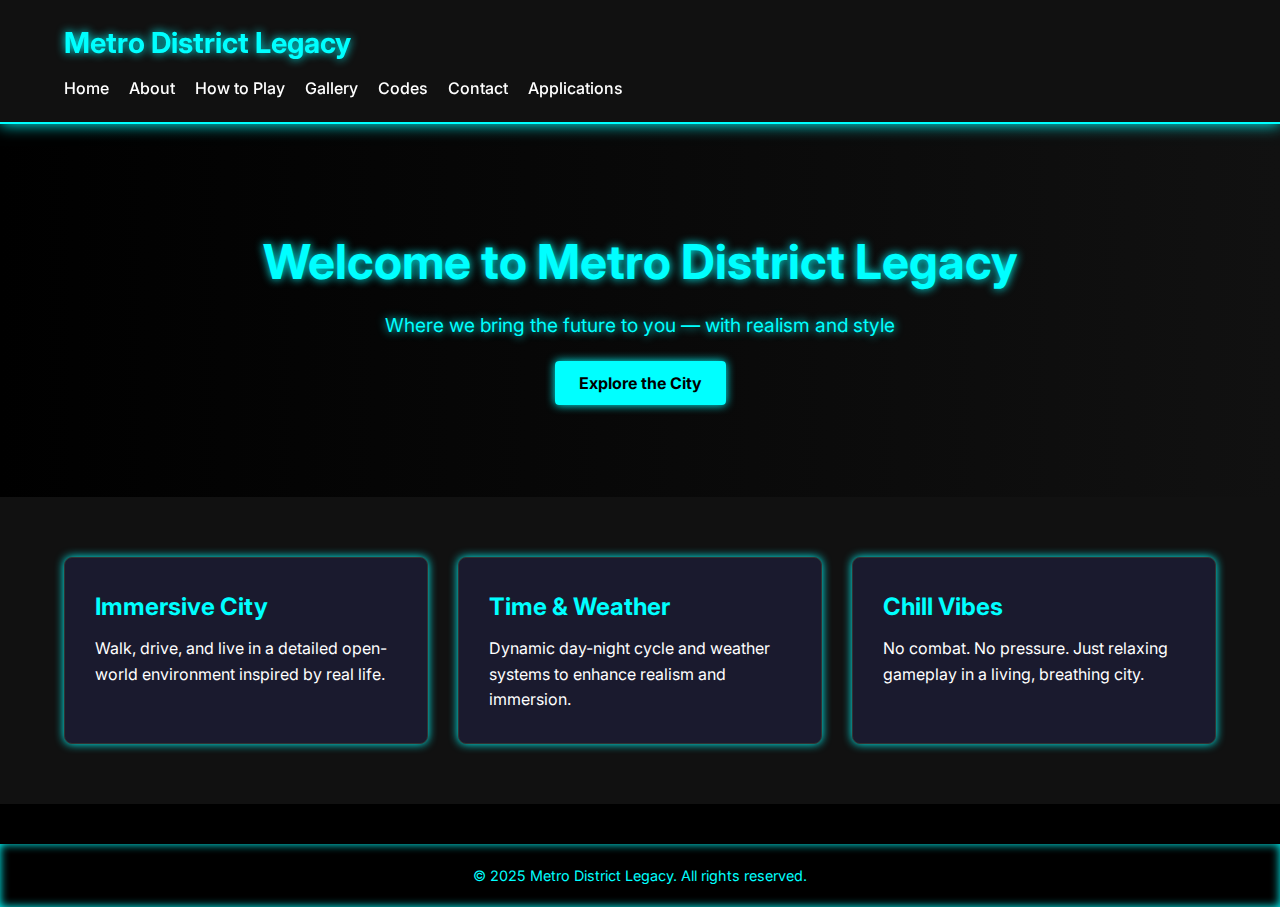
<file: index.html>
<!DOCTYPE html>
<html lang="en">
<head>
  <meta charset="UTF-8" />
  <meta name="viewport" content="width=device-width, initial-scale=1.0" />
  <title>Metro District Legacy</title>
  <link rel="stylesheet" href="style.css" />
  <link href="https://fonts.googleapis.com/css2?family=Inter:wght@400;600&display=swap" rel="stylesheet" />
</head>
<body>
  <header class="site-header">
    <div class="container">
      <div class="logo">Metro District Legacy</div>
      <nav class="nav-links">
        <a href="index.html">Home</a>
        <a href="about.html">About</a>
        <a href="howtoplay.html">How to Play</a>
        <a href="gallery.html">Gallery</a>
        <a href="codes.html">Codes</a>
        <a href="contact.html">Contact</a>
        <a href="applications.html">Applications</a>
      </nav>
    </div>
  </header>

  <section class="hero realistic">
    <div class="container">
      <h1>Welcome to Metro District Legacy</h1>
      <p class="tagline">Where we bring the future to you — with realism and style</p>
      <a href="howtoplay.html" class="button-primary">Explore the City</a>
    </div>
  </section>

  <section class="features">
    <div class="container">
      <div class="feature-grid">
        <div class="feature-card">
          <h2>Immersive City</h2>
          <p>Walk, drive, and live in a detailed open-world environment inspired by real life.</p>
        </div>
        <div class="feature-card">
          <h2>Time & Weather</h2>
          <p>Dynamic day-night cycle and weather systems to enhance realism and immersion.</p>
        </div>
        <div class="feature-card">
          <h2>Chill Vibes</h2>
          <p>No combat. No pressure. Just relaxing gameplay in a living, breathing city.</p>
        </div>
      </div>
    </div>
  </section>

  <footer class="site-footer">
    <div class="container">
      <p>&copy; 2025 Metro District Legacy. All rights reserved.</p>
    </div>
  </footer>
</body>
</html>
</file>
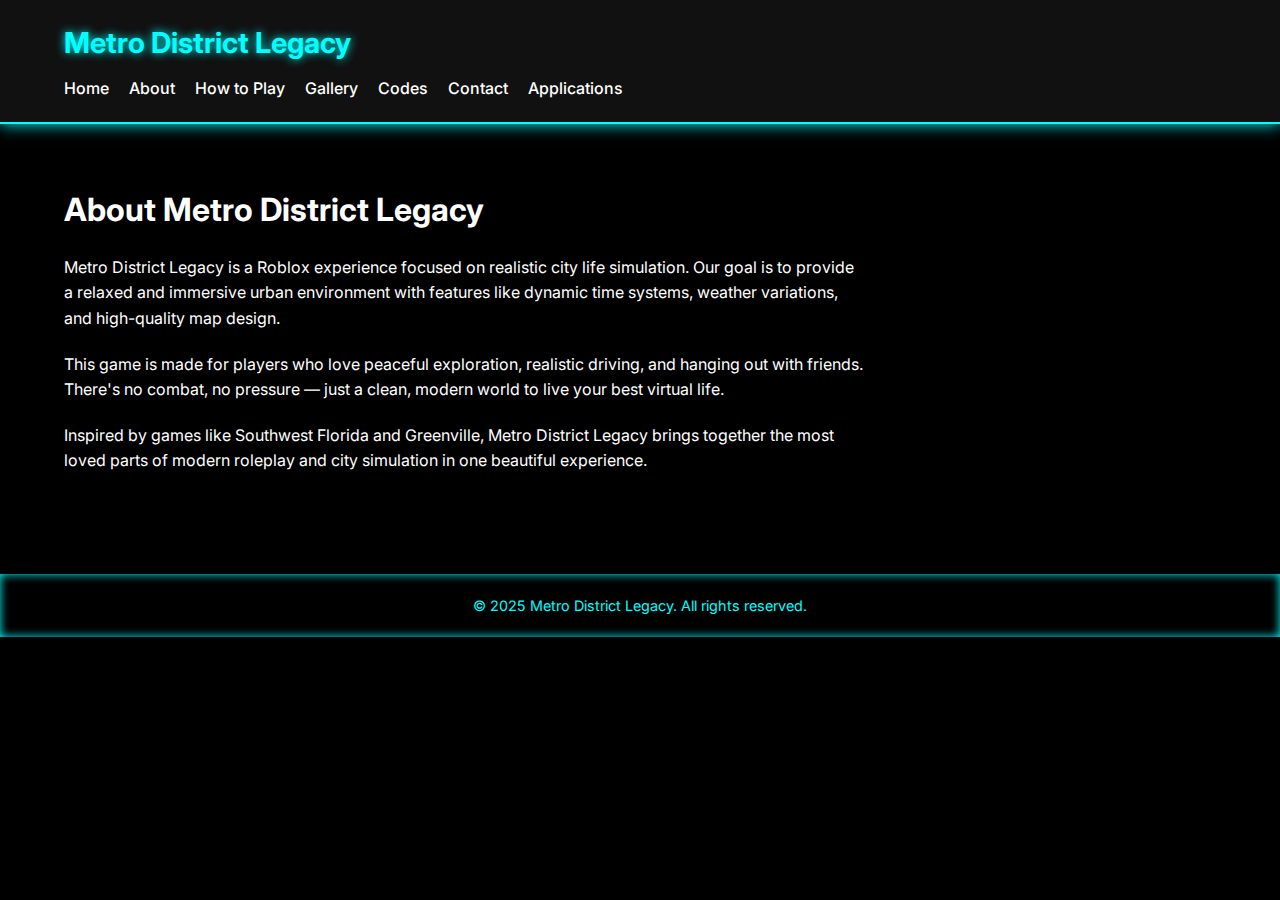
<file: about.html>
<!DOCTYPE html>
<html lang="en">
<head>
  <meta charset="UTF-8" />
  <meta name="viewport" content="width=device-width, initial-scale=1.0" />
  <title>About - Metro District Legacy</title>
  <link rel="stylesheet" href="style.css" />
  <link href="https://fonts.googleapis.com/css2?family=Inter:wght@400;600&display=swap" rel="stylesheet" />
</head>
<body>
  <header class="site-header">
    <div class="container">
      <div class="logo">Metro District Legacy</div>
      <nav class="nav-links">
        <a href="index.html">Home</a>
        <a href="about.html">About</a>
        <a href="howtoplay.html">How to Play</a>
        <a href="gallery.html">Gallery</a>
        <a href="codes.html">Codes</a>
        <a href="contact.html">Contact</a>
        <a href="applications.html">Applications</a>
      </nav>
    </div>
  </header>

  <section class="container" style="padding: 60px 0;">
    <h1>About Metro District Legacy</h1>
    <p style="margin-top: 20px; max-width: 800px;">
      Metro District Legacy is a Roblox experience focused on realistic city life simulation. Our goal is to provide a relaxed and immersive urban environment with features like dynamic time systems, weather variations, and high-quality map design.
    </p>
    <p style="margin-top: 20px; max-width: 800px;">
      This game is made for players who love peaceful exploration, realistic driving, and hanging out with friends. There's no combat, no pressure — just a clean, modern world to live your best virtual life.
    </p>
    <p style="margin-top: 20px; max-width: 800px;">
      Inspired by games like Southwest Florida and Greenville, Metro District Legacy brings together the most loved parts of modern roleplay and city simulation in one beautiful experience.
    </p>
  </section>

  <footer class="site-footer">
    <div class="container">
      <p>&copy; 2025 Metro District Legacy. All rights reserved.</p>
    </div>
  </footer>
</body>
</html>
</file>
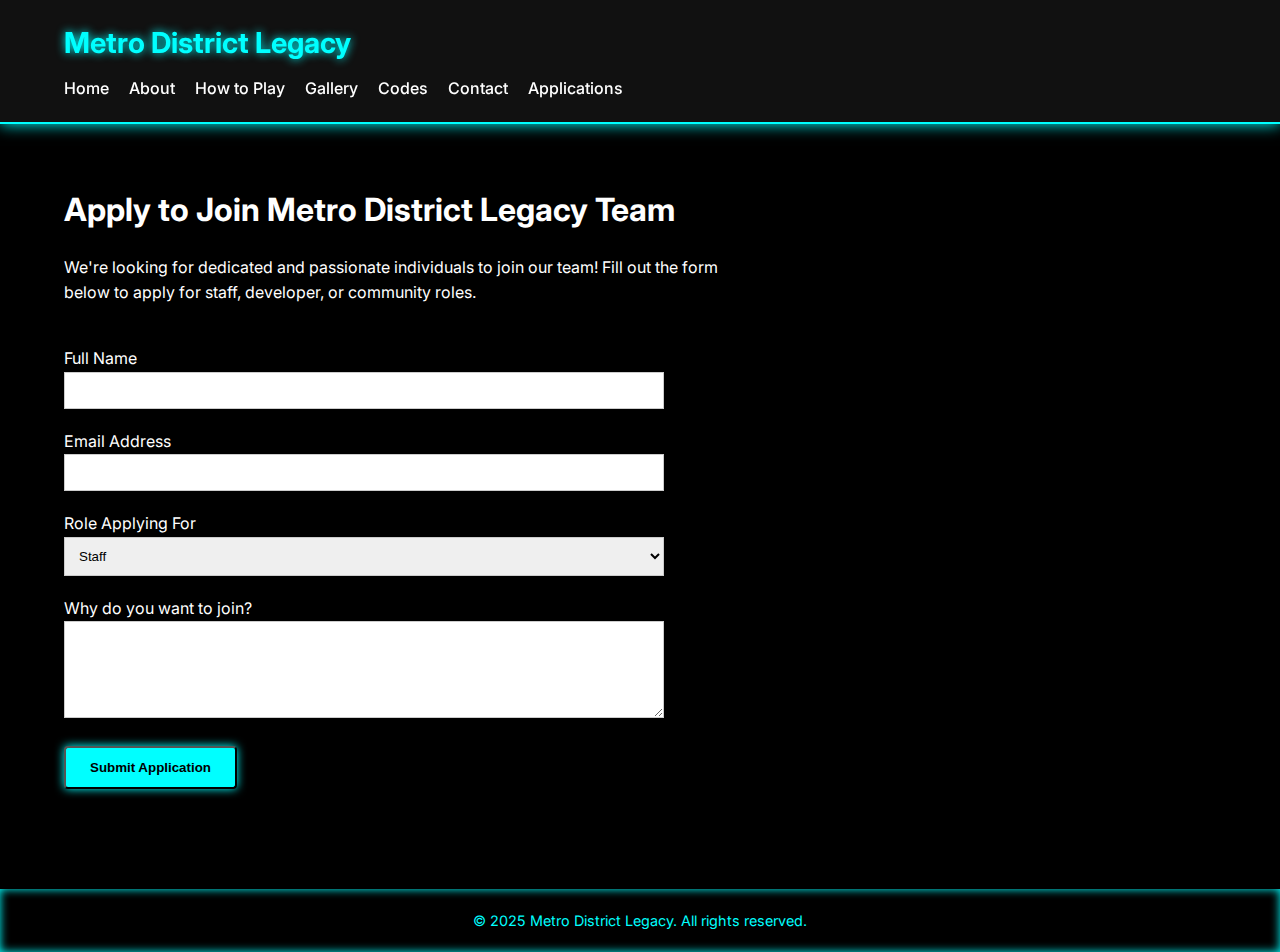
<file: applications.html>
<!DOCTYPE html>
<html lang="en">
<head>
  <meta charset="UTF-8" />
  <meta name="viewport" content="width=device-width, initial-scale=1.0" />
  <title>Applications - Metro District Legacy</title>
  <link rel="stylesheet" href="style.css" />
  <link href="https://fonts.googleapis.com/css2?family=Inter:wght@400;600&display=swap" rel="stylesheet">
</head>
<body>
  <header class="site-header">
    <div class="container">
      <div class="logo">Metro District Legacy</div>
      <nav class="nav-links">
        <a href="index.html">Home</a>
        <a href="about.html">About</a>
        <a href="howtoplay.html">How to Play</a>
        <a href="gallery.html">Gallery</a>
        <a href="codes.html">Codes</a>
        <a href="contact.html">Contact</a>
        <a href="applications.html">Applications</a>
      </nav>
    </div>
  </header>

  <section class="container" style="padding: 60px 0;">
    <h1>Apply to Join Metro District Legacy Team</h1>
    <p style="margin-top: 20px; max-width: 700px;">
      We're looking for dedicated and passionate individuals to join our team! Fill out the form below to apply for staff, developer, or community roles.
    </p>
    <form action="https://formsubmit.co/olisaenebeliuzor@gmail.com" method="POST" style="margin-top: 40px; max-width: 600px;">
      <!-- Avoid spam -->
      <input type="hidden" name="_captcha" value="false">
      <input type="hidden" name="_template" value="box">
      <input type="hidden" name="_subject" value="New Application from Metro District Legacy">

      <div style="margin-bottom: 20px;">
        <label for="name">Full Name</label><br>
        <input type="text" id="name" name="name" required style="width: 100%; padding: 10px; border: 1px solid #ccc;">
      </div>
      <div style="margin-bottom: 20px;">
        <label for="email">Email Address</label><br>
        <input type="email" id="email" name="email" required style="width: 100%; padding: 10px; border: 1px solid #ccc;">
      </div>
      <div style="margin-bottom: 20px;">
        <label for="role">Role Applying For</label><br>
        <select id="role" name="role" required style="width: 100%; padding: 10px; border: 1px solid #ccc;">
          <option value="Staff">Staff</option>
          <option value="Developer">Developer</option>
          <option value="Moderator">Moderator</option>
          <option value="Builder">Builder</option>
          <option value="Scripter">Scripter</option>
          <option value="Tester">Tester</option>
          <option value="UI Designer">UI Designer</option>
          <option value="Animator">Animator</option>
          <option value="3D Modeler">3D Modeler</option>
          <option value="Graphic Designer">Graphic Designer</option>
          <option value="Marketing">Marketing</option>
        </select>
      </div>
      <div style="margin-bottom: 20px;">
        <label for="message">Why do you want to join?</label><br>
        <textarea id="message" name="message" rows="5" required style="width: 100%; padding: 10px; border: 1px solid #ccc;"></textarea>
      </div>
      <button class="button-primary" type="submit">Submit Application</button>
    </form>
  </section>

  <footer class="site-footer">
    <div class="container">
      <p>&copy; 2025 Metro District Legacy. All rights reserved.</p>
    </div>
  </footer>
</body>
</html>
</file>
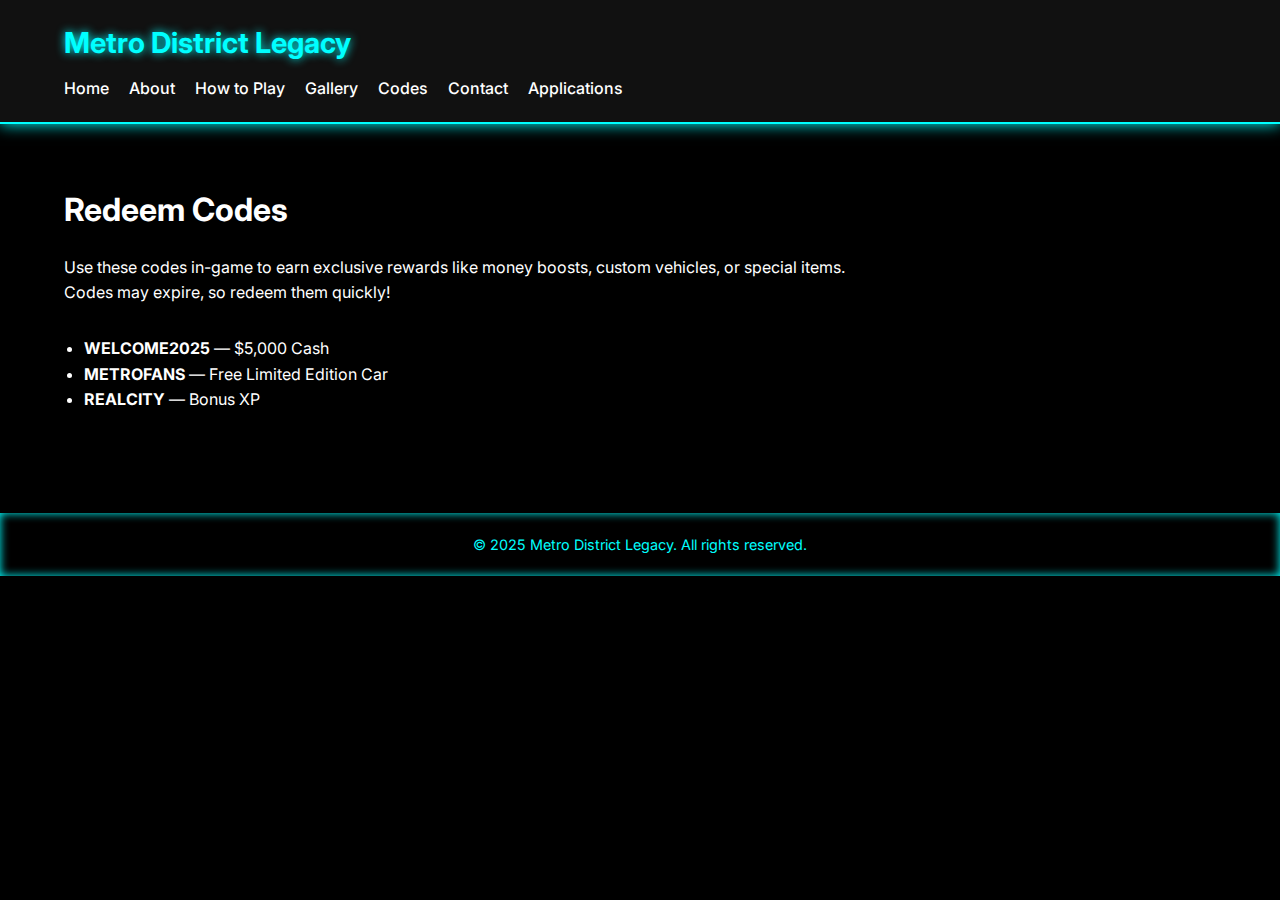
<file: codes.html>
<!DOCTYPE html>
<html lang="en">
<head>
  <meta charset="UTF-8" />
  <meta name="viewport" content="width=device-width, initial-scale=1.0" />
  <title>Codes - Metro District Legacy</title>
  <link rel="stylesheet" href="style.css" />
  <link href="https://fonts.googleapis.com/css2?family=Inter:wght@400;600&display=swap" rel="stylesheet" />
</head>
<body>
  <header class="site-header">
    <div class="container">
      <div class="logo">Metro District Legacy</div>
      <nav class="nav-links">
        <a href="index.html">Home</a>
        <a href="about.html">About</a>
        <a href="howtoplay.html">How to Play</a>
        <a href="gallery.html">Gallery</a>
        <a href="codes.html">Codes</a>
        <a href="contact.html">Contact</a>
        <a href="applications.html">Applications</a>
      </nav>
    </div>
  </header>

  <section class="container" style="padding: 60px 0;">
    <h1>Redeem Codes</h1>
    <p style="margin-top: 20px; max-width: 800px;">
      Use these codes in-game to earn exclusive rewards like money boosts, custom vehicles, or special items. Codes may expire, so redeem them quickly!
    </p>
    <ul style="margin-top: 30px; list-style-type: disc; padding-left: 20px; max-width: 800px;">
      <li><strong>WELCOME2025</strong> — $5,000 Cash</li>
      <li><strong>METROFANS</strong> — Free Limited Edition Car</li>
      <li><strong>REALCITY</strong> — Bonus XP</li>
    </ul>
  </section>

  <footer class="site-footer">
    <div class="container">
      <p>&copy; 2025 Metro District Legacy. All rights reserved.</p>
    </div>
  </footer>
</body>
</html>
</file>
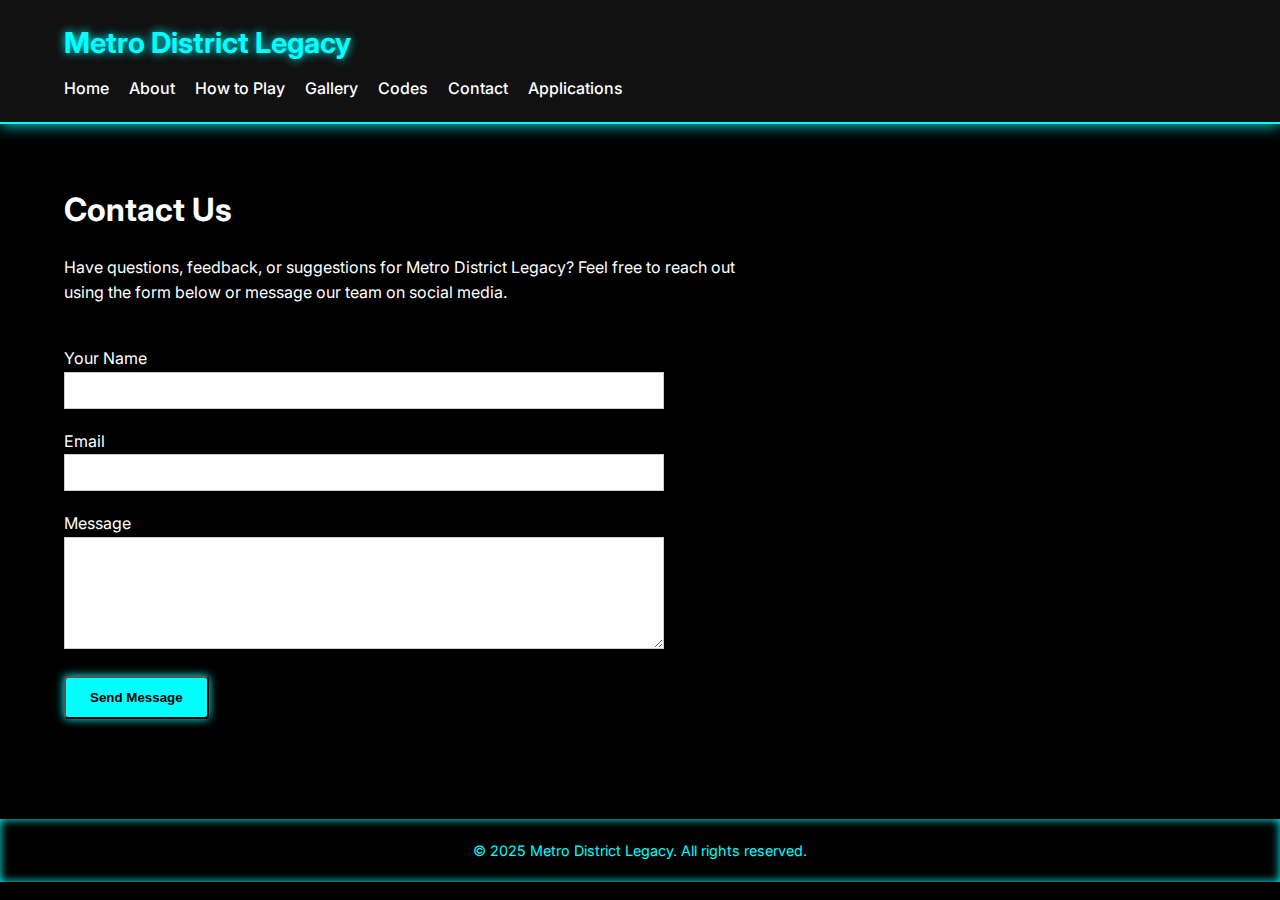
<file: contact.html>
<!DOCTYPE html>
<html lang="en">
<head>
  <meta charset="UTF-8" />
  <meta name="viewport" content="width=device-width, initial-scale=1.0" />
  <title>Contact - Metro District Legacy</title>
  <link rel="stylesheet" href="style.css" />
  <link href="https://fonts.googleapis.com/css2?family=Inter:wght@400;600&display=swap" rel="stylesheet">
</head>
<body>
  <header class="site-header">
    <div class="container">
      <div class="logo">Metro District Legacy</div>
      <nav class="nav-links">
        <a href="index.html">Home</a>
        <a href="about.html">About</a>
        <a href="howtoplay.html">How to Play</a>
        <a href="gallery.html">Gallery</a>
        <a href="codes.html">Codes</a>
        <a href="contact.html">Contact</a>
        <a href="applications.html">Applications</a>
      </nav>
    </div>
  </header>

  <section class="container" style="padding: 60px 0;">
    <h1>Contact Us</h1>
    <p style="margin-top: 20px; max-width: 700px;">
      Have questions, feedback, or suggestions for Metro District Legacy? Feel free to reach out using the form below or message our team on social media.
    </p>
    <form style="margin-top: 40px; max-width: 600px;">
      <div style="margin-bottom: 20px;">
        <label for="name">Your Name</label><br>
        <input type="text" id="name" name="name" style="width: 100%; padding: 10px; border: 1px solid #ccc;">
      </div>
      <div style="margin-bottom: 20px;">
        <label for="email">Email</label><br>
        <input type="email" id="email" name="email" style="width: 100%; padding: 10px; border: 1px solid #ccc;">
      </div>
      <div style="margin-bottom: 20px;">
        <label for="message">Message</label><br>
        <textarea id="message" name="message" rows="6" style="width: 100%; padding: 10px; border: 1px solid #ccc;"></textarea>
      </div>
      <button class="button-primary" type="submit">Send Message</button>
    </form>
  </section>

  <footer class="site-footer">
    <div class="container">
      <p>&copy; 2025 Metro District Legacy. All rights reserved.</p>
    </div>
  </footer>
</body>
</html>
</file>
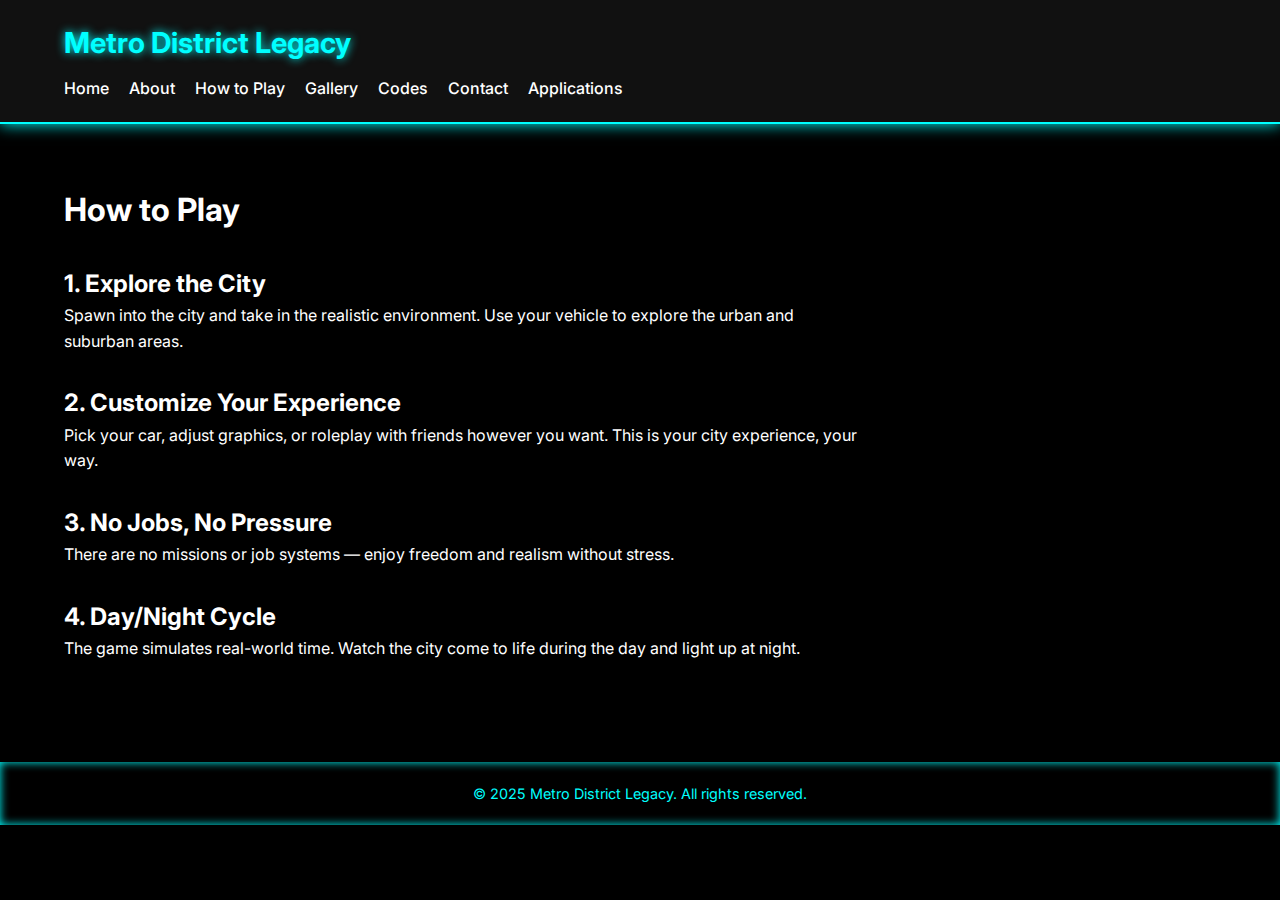
<file: howtoplay.html>
<!DOCTYPE html>
<html lang="en">
<head>
  <meta charset="UTF-8" />
  <meta name="viewport" content="width=device-width, initial-scale=1.0" />
  <title>How to Play - Metro District Legacy</title>
  <link rel="stylesheet" href="style.css" />
  <link href="https://fonts.googleapis.com/css2?family=Inter:wght@400;600&display=swap" rel="stylesheet" />
</head>
<body>
  <header class="site-header">
    <div class="container">
      <div class="logo">Metro District Legacy</div>
      <nav class="nav-links">
        <a href="index.html">Home</a>
        <a href="about.html">About</a>
        <a href="howtoplay.html">How to Play</a>
        <a href="gallery.html">Gallery</a>
        <a href="codes.html">Codes</a>
        <a href="contact.html">Contact</a>
        <a href="applications.html">Applications</a>
      </nav>
    </div>
  </header>

  <section class="container" style="padding: 60px 0;">
    <h1>How to Play</h1>
    <div style="margin-top: 30px; max-width: 800px;">
      <h2>1. Explore the City</h2>
      <p>Spawn into the city and take in the realistic environment. Use your vehicle to explore the urban and suburban areas.</p>

      <h2 style="margin-top: 30px;">2. Customize Your Experience</h2>
      <p>Pick your car, adjust graphics, or roleplay with friends however you want. This is your city experience, your way.</p>

      <h2 style="margin-top: 30px;">3. No Jobs, No Pressure</h2>
      <p>There are no missions or job systems — enjoy freedom and realism without stress.</p>

      <h2 style="margin-top: 30px;">4. Day/Night Cycle</h2>
      <p>The game simulates real-world time. Watch the city come to life during the day and light up at night.</p>
    </div>
  </section>

  <footer class="site-footer">
    <div class="container">
      <p>&copy; 2025 Metro District Legacy. All rights reserved.</p>
    </div>
  </footer>
</body>
</html>
</file>
<file: style.css>
/* Metro District Legacy - LED Themed CSS */

* {
    margin: 0;
    padding: 0;
    box-sizing: border-box;
  }
  
  body {
    font-family: 'Inter', sans-serif;
    background-color: #000;
    color: #fff;
    line-height: 1.6;
    animation: backgroundCycle 10s infinite linear;
  }
  
  @keyframes backgroundCycle {
    0% { background-color: #000; }
    25% { background-color: #1a1a2e; }
    50% { background-color: #0f3460; }
    75% { background-color: #533483; }
    100% { background-color: #000; }
  }
  
  .container {
    width: 90%;
    max-width: 1200px;
    margin: auto;
  }
  
  /* Header */
  .site-header {
    background-color: #111;
    border-bottom: 2px solid #0ff;
    padding: 20px 0;
    position: sticky;
    top: 0;
    z-index: 1000;
    box-shadow: 0 0 15px #0ff;
  }
  
  .logo {
    font-size: 1.8rem;
    font-weight: 700;
    color: #0ff;
    text-shadow: 0 0 10px #0ff;
  }
  
  .nav-links {
    display: flex;
    gap: 20px;
    margin-top: 10px;
  }
  
  .nav-links a {
    color: #fff;
    text-decoration: none;
    font-weight: 500;
    transition: color 0.3s ease;
  }
  
  .nav-links a:hover {
    color: #0ff;
    text-shadow: 0 0 5px #0ff;
  }
  
  /* Hero */
  .hero.realistic {
    background: linear-gradient(to right, #000, #111);
    padding: 100px 0;
    color: #0ff;
    text-align: center;
    text-shadow: 0 0 10px #0ff;
    animation: glowCycle 8s infinite ease-in-out;
  }
  
  @keyframes glowCycle {
    0%, 100% { text-shadow: 0 0 10px #0ff; }
    50% { text-shadow: 0 0 20px #f0f; }
  }
  
  .hero h1 {
    font-size: 3rem;
    margin-bottom: 10px;
  }
  
  .hero .tagline {
    font-size: 1.2rem;
    margin-bottom: 30px;
  }
  
  .button-primary {
    background-color: #0ff;
    color: #000;
    padding: 12px 24px;
    border-radius: 4px;
    text-decoration: none;
    font-weight: bold;
    transition: all 0.3s;
    box-shadow: 0 0 10px #0ff;
  }
  
  .button-primary:hover {
    background-color: #f0f;
    color: #fff;
    box-shadow: 0 0 20px #f0f;
  }
  
  /* Features Section */
  .features {
    background-color: #111;
    padding: 60px 0;
    color: #fff;
  }
  
  .feature-grid {
    display: grid;
    grid-template-columns: repeat(auto-fit, minmax(250px, 1fr));
    gap: 30px;
  }
  
  .feature-card {
    background: #1a1a2e;
    padding: 30px;
    border: 1px solid #333;
    border-radius: 8px;
    box-shadow: 0 0 10px #0ff;
    transition: transform 0.3s ease, box-shadow 0.3s;
  }
  
  .feature-card:hover {
    transform: scale(1.05);
    box-shadow: 0 0 15px #f0f;
  }
  
  .feature-card h2 {
    font-size: 1.5rem;
    margin-bottom: 10px;
    color: #0ff;
  }
  
  /* Footer */
  .site-footer {
    background-color: #000;
    color: #0ff;
    text-align: center;
    padding: 20px 0;
    margin-top: 40px;
    box-shadow: inset 0 0 10px #0ff;
  }
  
  .site-footer p {
    font-size: 0.9rem;
  }
</file>
